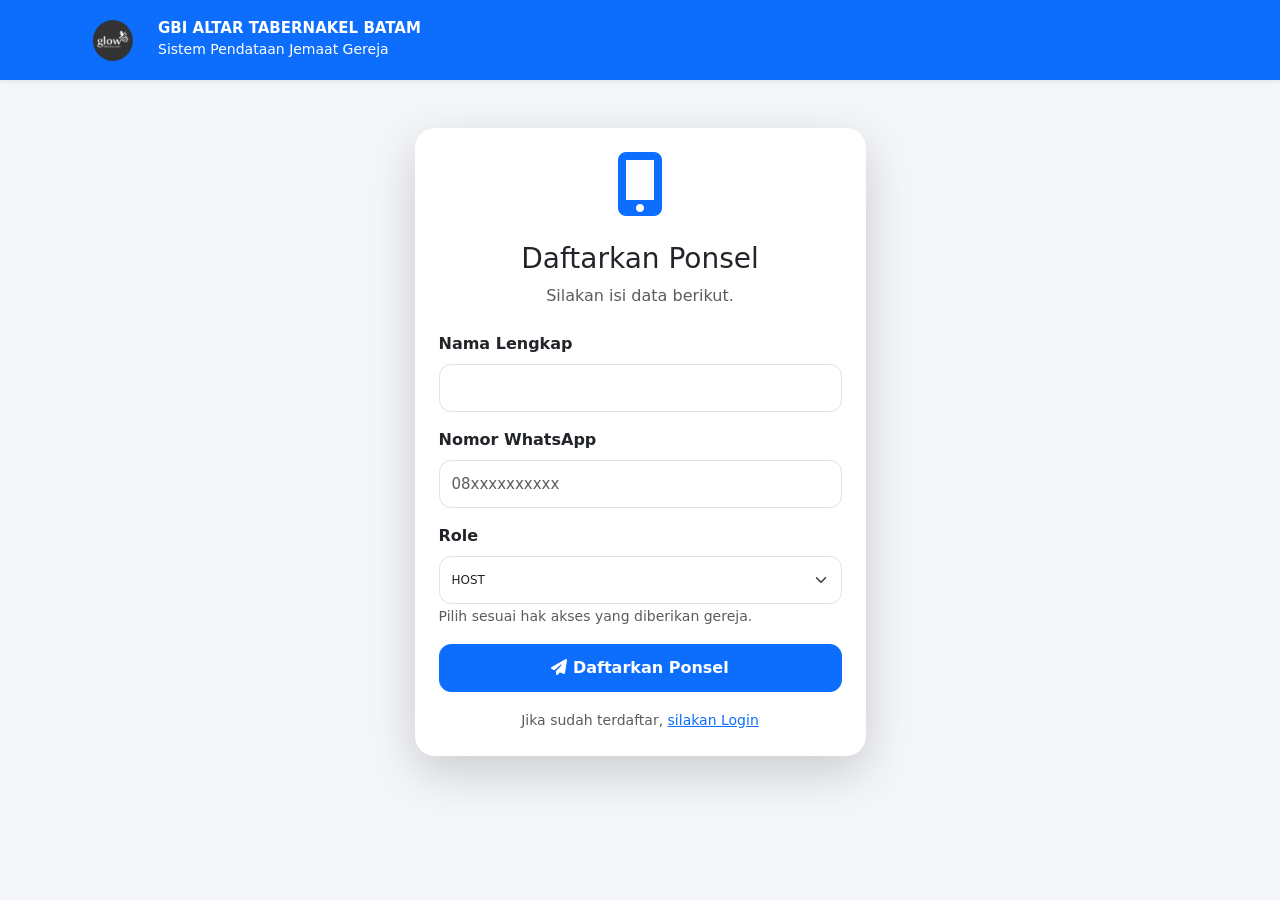
<file: index.html>
<!DOCTYPE html>
<html lang="id">
<head>
<meta charset="UTF-8">
<meta name="viewport" content="width=device-width, initial-scale=1.0">
<title>GBI Altar Tabernakel Batam</title>
<link href="https://cdn.jsdelivr.net/npm/bootstrap@5.3.7/dist/css/bootstrap.min.css" rel="stylesheet">
<link rel="stylesheet" href="css/index.css">
<link rel="stylesheet"
href="https://cdnjs.cloudflare.com/ajax/libs/font-awesome/6.6.0/css/all.min.css">
</head>
<body>

<!-- ================= HEADER ================= -->
<nav class="navbar navbar-dark bg-primary shadow-sm">
<div class="container">
<div class="d-flex align-items-center">

<img src="img/logo.png"
width="60"
height="50"
class="me-3"
onerror="this.style.display='none'">
<div>

<h5 class="m-0 fw-bold">
GBI ALTAR TABERNAKEL BATAM
</h5>

<small>
Sistem Pendataan Jemaat Gereja
</small>
</div>
</div>
</div>
</nav>

<!-- ================= CONTENT ================= -->

<div class="container py-5">

<div class="row justify-content-center">

<div class="col-lg-5 col-md-7">

<div class="card shadow-lg border-0">

<div class="card-body p-4">

<!-- FORM REGISTRASI -->

<div id="registerBox">

<div class="text-center mb-4">

<i class="fa-solid fa-mobile-screen-button fa-4x text-primary"></i>

<h3 class="mt-3">

Daftarkan Ponsel

</h3>

<p class="text-muted">

Silakan isi data berikut.

</p>

</div>

<form id="registerForm">

<div class="mb-3">

<label class="form-label">

Nama Lengkap

</label>

<input
type="text"
class="form-control"
id="nama"
required>

</div>

<div class="mb-3">

<label class="form-label">

Nomor WhatsApp

</label>

<input
type="tel"
class="form-control"
id="nomor"
placeholder="08xxxxxxxxxx"
required>

</div>

<div class="mb-3">

<label class="form-label">

Role

</label>

<select
class="form-select"
id="role"
required>

<option value="HOST">

HOST

</option>

<option value="PASTOR">

PASTOR

</option>

</select>

<small class="text-muted">
Pilih sesuai hak akses yang diberikan gereja.
</small>
</div>

<button
    type="submit"
    class="btn btn-primary w-100">
    <i class="fa-solid fa-paper-plane"></i>
    Daftarkan Ponsel
</button>

<!-- Tambahkan di bawah tombol -->
<div class="text-center mt-3">
    <small class="text-muted">
        Jika sudah terdaftar,
        <a href="#" id="goLogin">silakan Login</a>
    </small>
</div>

</form>

</div>

<!-- MENUNGGU AKTIVASI -->

<div
id="pendingBox"
class="d-none text-center">

    <i class="fa-solid fa-hourglass-half fa-4x text-warning"></i>

    <h3 class="mt-4">

        Menunggu Aktivasi

    </h3>

    <div
        id="pendingMessage"
        class="alert alert-info mt-4">

        Perangkat Anda sudah terdaftar.

    </div>

    <p class="text-muted">

        Silakan menunggu Pastor atau Administrator
        mengaktifkan akun Anda.

    </p>

</div>

<!-- LOGIN -->

<div
id="loginBox"
class="d-none">

<div class="text-center mb-4">

<i class="fa-solid fa-lock fa-4x text-success"></i>

<h3 class="mt-3">

Login

</h3>

</div>

<form id="loginForm">

<div class="mb-3">

<label>

Nomor WhatsApp

</label>

<input
type="tel"
id="loginNomor"
class="form-control"
placeholder="08xxxxxxxxxx"
autocomplete="tel"
required>

</div>


<div class="mb-3">

<label>

Password

</label>

<div class="input-group">

<input
type="password"
id="password"
class="form-control"
required>

<button
class="btn btn-outline-secondary"
type="button"
id="showPassword">

<i class="fa-solid fa-eye"></i>

</button>

</div>

</div>

<button
    class="btn btn-success w-100"
    type="submit"
    id="loginBtn">

    <i class="fa-solid fa-right-to-bracket"></i>

    <span id="loginText">

        Login

    </span>

</button>

<div class="text-center mt-3">

    <small class="text-muted">

        Daftar Baru?

        <a href="#" id="goRegister">

            Klik di sini

        </a>

    </small>

</div>
</button>

</form>

</div>

<!-- LOADING -->

<div
id="loadingBox"
class="d-none text-center py-5">

<div class="spinner-border text-primary">

</div>

<p class="mt-3">

Mohon tunggu...

</p>

</div>

<!-- ALERT -->

<div
id="alertBox"
class="alert alert-danger mt-3 d-none">

Terjadi kesalahan.

</div>

</div>

</div>

</div>

</div>

</div>

<script src="https://cdn.jsdelivr.net/npm/bootstrap@5.3.7/dist/js/bootstrap.bundle.min.js"></script>

<script src="js/auth.js"></script>
<script src="js/index.js"></script>

</body>

</html>
</file>
<file: css/index.css>
body{

    background:#f4f6f9;

    min-height:100vh;

}


/*====================================================
CARD
====================================================*/

.card{

    border-radius:20px;

    overflow:hidden;

}

.card-body{

    padding:35px;

}


/*====================================================
HEADER
====================================================*/

.navbar{

    padding:15px 20px;

}

.navbar h5{

    font-size:15px;

}

.navbar small{

    color:#ffffffcc;

}


/*====================================================
FORM
====================================================*/

.form-label{

    font-weight:600;

    margin-bottom:8px;

}

.form-control{

    height:48px;

    border-radius:12px;

    font-size:15px;

}

.form-control:focus{

    box-shadow:none;

    border-color:#0d6efd;

}


/*====================================================
BUTTON
====================================================*/

.btn{

    height:48px;

    border-radius:12px;

    font-weight:600;

}


/*====================================================
ICON
====================================================*/

.fa-mobile-screen-button,
.fa-lock,
.fa-hourglass-half{

    margin-bottom:10px;

}


/*====================================================
PENDING
====================================================*/

#pendingBox{

    padding:30px 15px;

}

#pendingBox h3{

    font-weight:bold;

}

#pendingBox p{

    color:#666;

}


/*====================================================
LOGIN
====================================================*/

.input-group .btn{

    width:55px;

}


/*====================================================
LOADING
====================================================*/

#loadingBox{

    padding:50px 0;

}


/*====================================================
ALERT
====================================================*/

#alertBox{

    border-radius:12px;

}


/*====================================================
RESPONSIVE
====================================================*/

@media(max-width:768px){

.card-body{

    padding:25px;

}

.navbar h5{

    font-size:13px;

}

}

.form-select{

    height:48px;

    border-radius:12px;

    font-size:12px;

}

.form-select:focus{

    box-shadow:none;

    border-color:#0d6efd;

}

.navbar h5{
    color: white;
}

.navbar small{
    color: white;
}
</file>
<file: css/host.css>
/* ============================================
   GLOBAL STYLE
   ============================================ */
* {
    margin: 0;
    padding: 0;
    box-sizing: border-box;
}

body {
    background: #f4f6fc;
    font-family: -apple-system, 'Segoe UI', Roboto, system-ui, sans-serif;
    padding: 0;
    margin: 0;
    min-height: 100vh;
}

/* ============================================
   UTILITY CLASSES (Pengganti Bootstrap)
   ============================================ */
.d-none {
    display: none !important;
}

.text-center {
    text-align: center !important;
}

.text-muted {
    color: #64748b !important;
}

.text-danger {
    color: #dc2626 !important;
}

.fw-bold {
    font-weight: 700 !important;
}

.small {
    font-size: 13px !important;
}

.mt-3 {
    margin-top: 16px !important;
}

/* ============================================
   NAVBAR CUSTOM
   ============================================ */
.navbar-custom {
    background: #0d6efd;
    padding: 12px 16px;
    box-shadow: 0 4px 12px rgba(0, 0, 0, 0.1);
    position: sticky;
    top: 0;
    z-index: 100;
}

.navbar-container {
    display: flex;
    justify-content: space-between;
    align-items: center;
    max-width: 100%;
}

.btn-back,
.btn-refresh {
    background: white;
    border: none;
    border-radius: 40px;
    padding: 8px 14px;
    font-size: 16px;
    cursor: pointer;
    transition: all 0.2s ease;
    color: #0d6efd;
    display: flex;
    align-items: center;
    justify-content: center;
}

.btn-back:active,
.btn-refresh:active {
    transform: scale(0.92);
}

.navbar-title {
    color: white;
    text-align: center;
    flex: 1;
}

.navbar-title h5 {
    margin: 0;
    font-size: 18px;
    font-weight: 700;
    letter-spacing: -0.3px;
}

.navbar-title h5 i {
    margin-right: 6px;
}

.navbar-title small {
    font-size: 12px;
    opacity: 0.9;
    display: block;
}

/* ============================================
   CONTAINER
   ============================================ */
.container-custom {
    max-width: 480px;
    margin: 0 auto;
    padding: 16px 14px 30px;
}

/* ============================================
   STATUS MESSAGE (Loading / Error / Empty)
   ============================================ */
.status-message {
    text-align: center;
    padding: 50px 20px;
    color: #64748b;
}

.status-message i {
    font-size: 48px;
    display: block;
    margin-bottom: 12px;
}

.status-message .icon-danger {
    color: #dc2626;
}

.status-message .icon-secondary {
    color: #94a3b8;
}

.status-message p {
    margin: 8px 0;
    font-size: 16px;
}

/* ============================================
   SPINNER (Pengganti Bootstrap)
   ============================================ */
.spinner {
    width: 48px;
    height: 48px;
    border: 4px solid #e2e8f0;
    border-top: 4px solid #0d6efd;
    border-radius: 50%;
    animation: spin 0.8s linear infinite;
    margin: 0 auto;
}

@keyframes spin {
    0% { transform: rotate(0deg); }
    100% { transform: rotate(360deg); }
}

/* ============================================
   HOST CARD
   ============================================ */
.host-card {
    background: #ffffff;
    border-radius: 24px;
    padding: 18px 16px 16px;
    margin-bottom: 20px;
    box-shadow: 0 8px 24px rgba(0, 20, 80, 0.06);
    border: 1px solid rgba(0, 0, 0, 0.02);
    animation: fadeUp 0.35s ease forwards;
}

@keyframes fadeUp {
    from {
        opacity: 0;
        transform: translateY(12px);
    }
    to {
        opacity: 1;
        transform: translateY(0);
    }
}

/* ============================================
   HEADER CARD
   ============================================ */
.host-header {
    display: flex;
    justify-content: space-between;
    align-items: flex-start;
    margin-bottom: 12px;
    padding: 0 4px;
}

.host-name {
    font-size: 20px;
    font-weight: 700;
    color: #0b1e3a;
    letter-spacing: -0.3px;
    margin: 0;
    line-height: 1.3;
}

.host-name small {
    font-weight: 400;
    font-size: 14px;
    color: #94a3b8;
    margin-left: 6px;
}

/* ============================================
   BADGE STATUS
   ============================================ */
.badge-host {
    padding: 6px 14px;
    border-radius: 40px;
    font-size: 12px;
    font-weight: 700;
    letter-spacing: 0.3px;
    text-transform: uppercase;
    white-space: nowrap;
    flex-shrink: 0;
    margin-left: 8px;
}

.badge-aktif {
    background: #dff0e2;
    color: #0e7a3a;
    border: 1px solid #b2d9b9;
}

.badge-pending {
    background: #fff3d1;
    color: #a67c1e;
    border: 1px solid #f0d58c;
}

.badge-blokir {
    background: #fde8e8;
    color: #b91c1c;
    border: 1px solid #f5c2c2;
}

/* ============================================
   INFO HOST (Dengan Garis Pemisah)
   ============================================ */
.host-info {
    display: flex;
    flex-direction: column;
    gap: 8px;
    margin: 12px 0 14px;
    padding: 12px 12px 10px;
    border-top: 2px solid #eef2f8;
    border-bottom: 2px solid #eef2f8;
    background: #fafcff;
    border-radius: 12px;
}

.host-info-item {
    display: flex;
    align-items: center;
    gap: 10px;
    font-size: 14px;
    color: #1e293b;
    padding: 2px 0;
}

.host-info-item i {
    width: 20px;
    color: #4b5c7a;
    font-size: 15px;
    text-align: center;
    flex-shrink: 0;
}

.host-info-item .label {
    color: #64748b;
    font-weight: 500;
    min-width: 70px;
    flex-shrink: 0;
}

.host-info-item .value {
    font-weight: 500;
    color: #0b1e3a;
    word-break: break-word;
    flex: 1;
}

/* ============================================
   LOGIN TIME (Warna Khusus)
   ============================================ */
.host-info-item .login-time {
    color: #0b5e8a;
    font-weight: 600;
    font-size: 13px;
    background: #eef6fd;
    padding: 2px 12px;
    border-radius: 20px;
    display: inline-block;
}

/* ============================================
   TOMBOL AKSI
   ============================================ */
.host-actions {
    display: flex;
    gap: 10px;
    margin-top: 14px;
    padding: 0 4px;
}

.btn-host {
    flex: 1;
    padding: 10px 0;
    border: none;
    border-radius: 40px;
    font-weight: 600;
    font-size: 14px;
    display: flex;
    align-items: center;
    justify-content: center;
    gap: 8px;
    transition: all 0.15s ease;
    cursor: pointer;
    -webkit-tap-highlight-color: transparent;
}

.btn-host:active {
    transform: scale(0.96);
}

.btn-host i {
    font-size: 15px;
}

.btn-host-aktif {
    background: #e5f4eb;
    color: #0e7a3a;
}

.btn-host-aktif:active {
    background: #c8e6d4;
}

.btn-host-blokir {
    background: #fde8e8;
    color: #b91c1c;
}

.btn-host-blokir:active {
    background: #fad0d0;
}

.btn-host-hapus {
    flex: 0.4;
    background: #f1f3f7;
    color: #4b5c7a;
}

.btn-host-hapus:active {
    background: #e2e6ef;
}

/* ============================================
   RESPONSIVE FIX
   ============================================ */
@media (max-width: 400px) {
    .host-name {
        font-size: 17px;
    }

    .host-info-item {
        font-size: 13px;
    }

    .host-info-item .label {
        min-width: 60px;
    }

    .btn-host {
        font-size: 12px;
        padding: 8px 0;
    }

    .host-actions {
        gap: 6px;
    }

    .host-info-item .login-time {
        font-size: 11px;
        padding: 2px 8px;
    }

    .navbar-title h5 {
        font-size: 15px;
    }

    .navbar-title small {
        font-size: 11px;
    }

    .btn-back,
    .btn-refresh {
        padding: 6px 12px;
        font-size: 14px;
    }
}
</file>
<file: css/style.css>
/* =====================================================
   GBI ALTAR TABERNAKEL BATAM
   STYLE.CSS
===================================================== */

*{
    margin:0;
    padding:0;
    box-sizing:border-box;
}

body{

    background:#f5f7fb;
    font-family:Arial, Helvetica, sans-serif;
    color:#333;
    font-size:16px;
    line-height:1.5;
}

/* ================= NAVBAR ================= */

.navbar{
    background:#0d47a1 !important;
    padding:22px 18px 14px;
}

.navbar h6,
.navbar small{
    color:#ffffff;
}

.navbar h5{
    font-size:20px;
    font-weight:bold;
}

.navbar small{
    color:#e3f2fd;
    font-size:13px;
}

/* ================= CARD TOTAL ================= */

.card{
    border:none;
    border-radius:18px;
    box-shadow:0 4px 18px rgba(0,0,0,.08);
}

.card-body{
    padding:18px;
}

.card-body h6{
    color:#666;
    margin-bottom:5px;
}

#totalData{
    color:#1565c0;
    font-size:38px;
    font-weight:bold;
}

/* ================= SEARCH ================= */

#searchInput{
    height:52px;
    border-radius:12px;
    border:1px solid #ddd;
    font-size:13px;
    box-shadow:none;
}

#searchInput:focus{
    border-color:#1565c0;
    box-shadow:0 0 0 3px rgba(21,101,192,.15);
}

/* ================= BUTTON ================= */

.btn{
    border-radius:12px;
    font-size:16px;
    font-weight:600;
}

/*====================================================
BUTTON UTAMA
====================================================*/

.btn-main{
    min-height:52px;
}

#refreshBtn{
    width:38px;
    height:38px;
    min-height:38px;
    padding:0;
    display:flex;
    align-items:center;
    justify-content:center;
}

/* ================= LOADING ================= */

#loadingBox{
    padding:60px 0;
}

.spinner-border{
    width:3rem;
    height:3rem;
}

/* ================= DATA CARD ================= */

.jemaat-card{
    background:#d7ffd7;
    border-radius:15px;
    margin-bottom:18px;
    padding:20px;
    box-shadow:0 3px 15px rgba(0,0,0,.08);
    transition:.25s;

}

.jemaat-card:hover{
    transform:translateY(-3px);
    box-shadow:0 8px 20px rgba(0,0,0,.12);
}

/* ================= NAMA ================= */
.nama{
    font-size:15px;
    font-weight:700;
    color:#0d47a1;
    margin-bottom:8px;
    word-break:break-word;
}

/* ================= HP ================= */

.hp{
    font-size:16px;
    color:#444;
    margin-bottom:15px;
}

/* ================= INFO ================= */
.info-row{

    display:flex;

    justify-content:space-between;

    margin-bottom:8px;

    font-size:15px;

}

.info-title{

    color:#777;

}

.info-value{

    font-weight:bold;

}

/* ================= BADGE ================= */

.badge{

    font-size:13px;

    padding:8px 12px;

    border-radius:20px;

}

/* Baptis */

.badge-success{

    background:#2e7d32;

    color:#fff;

}

.badge-danger{

    background:#c62828;

    color:#fff;

}

/* Status Jemaat */

.badge-primary{

    background:#1565c0;

    color:#fff;

}

.badge-secondary{

    background:#757575;

    color:#fff;

}

.badge-warning{

    background:#ef6c00;

    color:#fff;

}

/* ================= EMPTY ================= */

#emptyBox{

    border-radius:12px;

}

/* ================= ERROR ================= */

#errorBox{

    border-radius:12px;

}

/* ================= MODAL ================= */

.modal-content{

    border:none;

    border-radius:18px;

}

.modal-header{

    background:#1565c0;

    color:#fff;

}

.modal-header .btn-close{

    filter:invert(1);

}

/* ================= FOOTER ================= */

.footer{

    margin-top:40px;

    text-align:center;

    color:#888;

    font-size:14px;

    padding:20px;

}

/* ================= SCROLL ================= */

::-webkit-scrollbar{

    width:8px;

}

::-webkit-scrollbar-thumb{

    background:#1565c0;

    border-radius:20px;

}

::-webkit-scrollbar-track{

    background:#eceff1;

}

/* ================= ANIMATION ================= */

.jemaat-card{

    animation:fadeUp .4s ease;

}

@keyframes fadeUp{

    from{

        opacity:0;

        transform:translateY(15px);

    }

    to{

        opacity:1;

        transform:translateY(0);

    }

}

/* ================= MOBILE ================= */

@media(max-width:768px){

.navbar{

    padding:10px 14px;

}

.navbar h5{

    font-size:18px;

}

.navbar small{

    font-size:12px;

}

.card-body{

    padding:16px;

}

#totalData{

    font-size:30px;

}

.nama{

    font-size:19px;

}

.hp{

    font-size:15px;

}

.info-row{

    flex-direction:column;

    gap:4px;

}

.badge{

    font-size:12px;

}

.modal-dialog{

    margin:10px;

}

}


/*====================================================
AVATAR
====================================================*/

.avatar{

    width:50px;

    height:50px;

    border-radius:50%;

    object-fit:cover;

    flex-shrink:0;

    border:2px solid #dee2e6;

}

.avatar-default{

    width:50px;

    height:50px;

    border-radius:50%;

    background:#f1f3f5;

    display:flex;

    align-items:center;

    justify-content:center;

    color:#6c757d;

    font-size:22px;

    border:2px solid #dee2e6;

    flex-shrink:0;

}


/*====================================================
DETAIL AVATAR
====================================================*/

.detail-avatar{

    width:90px;

    height:90px;

    border-radius:50%;

    object-fit:cover;

    border:4px solid #ffffff;

    box-shadow:0 2px 10px rgba(0,0,0,.15);

}

.detail-avatar-default{

    width:100px;

    height:100px;

    border-radius:50%;

    background:#f1f3f5;

    display:flex;

    align-items:center;

    justify-content:center;

    font-size:42px;

    color:#6c757d;

    border:4px solid #ffffff;

    box-shadow:0 2px 10px rgba(0,0,0,.15);

    margin:auto;

}

/*====================================================
DETAIL CARD
====================================================*/

#detailContent table{

    font-size:14px;

}

#detailContent table th{

    font-size:12px;

    font-weight:600;

    color:#6c757d;

    width:38%;

    vertical-align:middle;

}

#detailContent table td{

    font-size:12px;

    color:#212529;

    vertical-align:middle;

}

#detailContent table tr{

    height:42px;

}

#detailContent h4{

    font-size:22px;

    font-weight:700;

    margin-top:12px;

}


/*====================================================
DETAIL BUTTON CHAT & TELPON
====================================================*/

.detail-action{

    margin-top:20px;

}

.detail-action .btn{

    border-radius:10px;

    font-weight:600;

    padding:10px;
}

.form-control,
.form-select{
    height:52px;
    font-size:16px;
    border-radius:12px;
}

/*====================================================
BUTTON ICON
====================================================*/

#refreshBtn,
#logoutBtn{

    width:40px;

    height:40px;

    min-height:40px;

    padding:0;

    display:flex;

    align-items:center;

    justify-content:center;

    border-radius:10px;

}

/*====================================================
MODAL BUTTON
====================================================*/

.modal-footer .btn{

    min-height:42px;

    height:42px;

    padding:0 16px;

    font-size:14px;

}

/*====================================================
NAVBAR BUTTON
====================================================*/

.navbar-btn{

    height:34px !important;

    min-height:34px !important;

    padding:0 10px !important;

    font-size:13px;

    border-radius:8px;

    line-height:1;

}

.navbar-btn i{

    font-size:13px;

}

/*====================================================
BERGABUNG SEJAK
====================================================*/

.bergabung-sejak{

    margin-top:2px;

    font-size:12px;

    color:#666;

    font-weight:500;

}

/*====================================================
FOOTER MENU
====================================================*/
/*====================================================
BOTTOM NAVIGATION
====================================================*/

.bottom-nav{

    position:fixed;

    bottom:0;

    left:0;

    width:100%;

    height:65px;

    background:#ffffff;

    border-top:1px solid #ddd;

    display:flex;

    justify-content:space-around;

    align-items:center;

    z-index:999;

    box-shadow:0 -2px 10px rgba(0,0,0,.08);

}

.bottom-nav a{

    flex:1;

    text-align:center;

    color:#666;

    text-decoration:none;

    font-size:13px;

    font-weight:600;

}

.bottom-nav a i{

    display:block;

    font-size:22px;

    margin-bottom:4px;

}

.bottom-nav a.active{

    color:#0d6efd;

}

body{

    padding-bottom:80px;

}

.bottom-nav {
    display: flex;
    justify-content: space-around;
    align-items: center;
}

.bottom-nav a {
    flex: 1;
    text-align: center;
}
</file>
